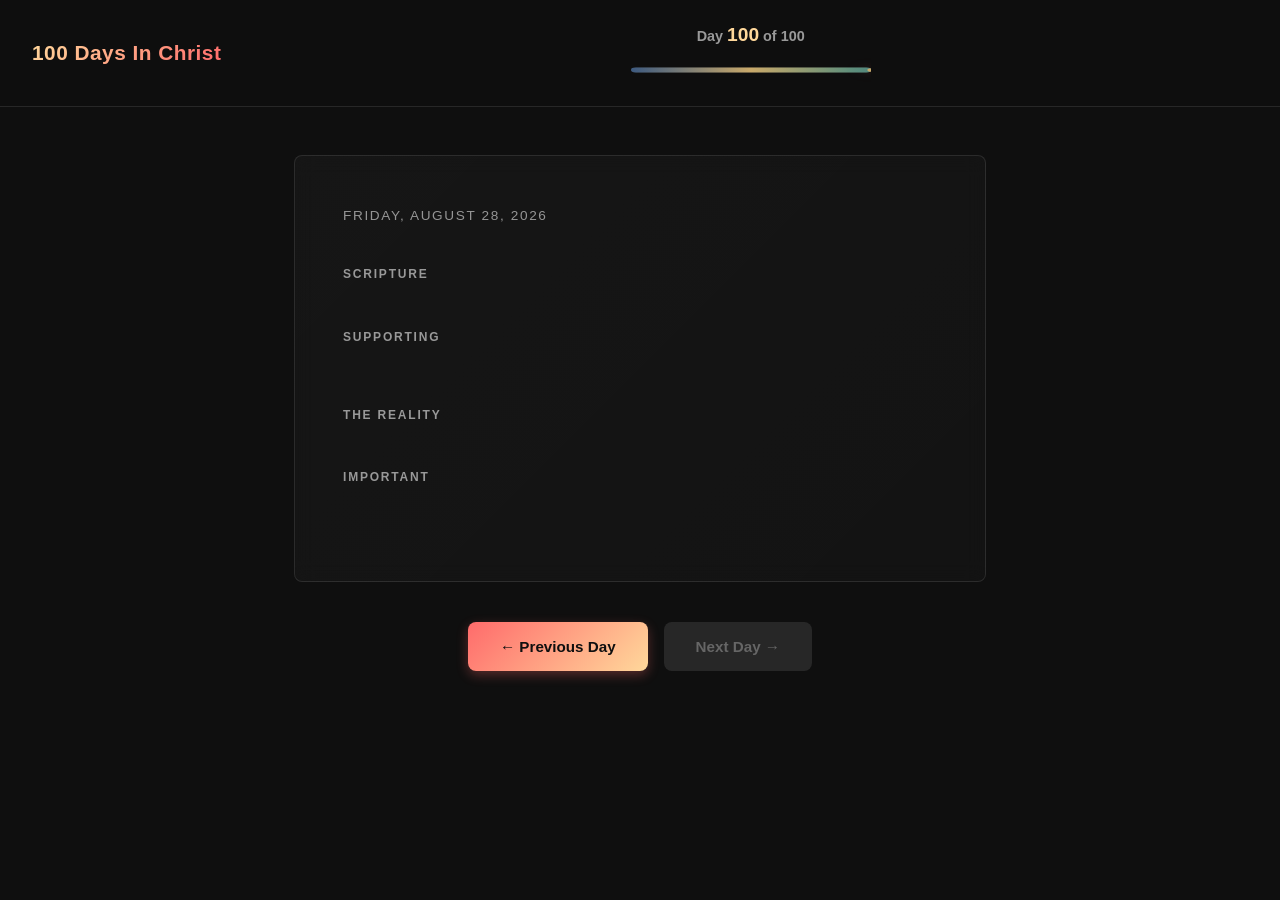
<file: index.html>
<!DOCTYPE html>
<html lang="en">
<head>
    <meta charset="UTF-8">
    <meta name="viewport" content="width=device-width, initial-scale=1.0">
    <title>100 In Christ - 2026</title>
    <link rel="stylesheet" href="styles.css">
</head>
<body>
    <header class="header">
        <div class="header-left">
            <h1 class="site-title">100 Days In Christ</h1>
        </div>
        <div class="header-center">
            <button class="timeline-button" id="timelineButton" aria-label="Jump to day">
                <span class="timeline-label">Day <span id="dayNumber">1</span> of 100</span>
                <svg class="timeline-arc" viewBox="0 0 100 20" preserveAspectRatio="none">
                    <defs>
                        <linearGradient id="arcGradient" x1="0%" y1="0%" x2="100%" y2="0%">
                            <stop offset="0%" style="stop-color:#3d5a80;stop-opacity:1" />
                            <stop offset="50%" style="stop-color:#c9a96a;stop-opacity:1" />
                            <stop offset="100%" style="stop-color:#4a8a7f;stop-opacity:1" />
                        </linearGradient>
                    </defs>
                    <rect class="arc-background" x="0" y="8" width="100" height="4" rx="2"/>
                    <rect class="arc-progress" x="0" y="8" width="1" height="4" rx="2" fill="url(#arcGradient)"/>
                    <circle class="arc-dot" cx="1" cy="10" r="1.5" fill="#c9a96a"/>
                </svg>
            </button>
        </div>
        <button class="menu-button" id="menuToggle" aria-label="Menu">☰</button>
    </header>

    <!-- Day Grid Modal -->
    <div id="dayGrid" class="day-grid-modal">
        <div class="day-grid-content">
            <button class="grid-close" id="gridClose">×</button>
            <div class="grid-sections" id="gridSections"></div>
        </div>
    </div>

    <div id="gridOverlay" class="grid-overlay"></div>

    <main class="content">
        <article class="day-article">
            <div id="dayDate" class="article-date"></div>
            <h2 id="dayTitle" class="article-title"></h2>

            <section class="article-section">
                <h3 class="section-label">Scripture</h3>
                <div id="mainScripture" class="scripture"></div>
            </section>

            <section class="article-section" id="supportingSection">
                <h3 class="section-label">Supporting</h3>
                <div id="supportingScriptures" class="scripture-list"></div>
            </section>

            <section class="article-section">
                <h3 class="section-label">The Reality</h3>
                <div id="reality" class="reality"></div>
            </section>

            <section class="article-section">
                <h3 class="section-label">Important</h3>
                <div id="important" class="important"></div>
            </section>

            <section class="article-section" id="recommendedSection">
                <h3 class="section-label">Recommended Reading</h3>
                <div id="recommended" class="recommended-reading"></div>
            </section>
        </article>

        <nav class="nav-controls">
            <button id="prevButton" class="nav-btn">← Previous Day</button>
            <button id="nextButton" class="nav-btn">Next Day →</button>
        </nav>
    </main>

    <aside id="menu" class="menu">
        <div class="menu-header">
            <h2>Menu</h2>
            <button id="closeMenu" class="close-btn">×</button>
        </div>
        <div class="menu-content">
            <div class="menu-section">
                <label for="dayInput">Jump to day:</label>
                <input type="number" id="dayInput" min="1" max="100" placeholder="1-100">
            </div>
            <button id="resetButton" class="reset-btn">Reset to Today</button>
        </div>
    </aside>

    <div id="overlay" class="overlay"></div>

    <script src="script.js"></script>
</body>
</html>
</file>
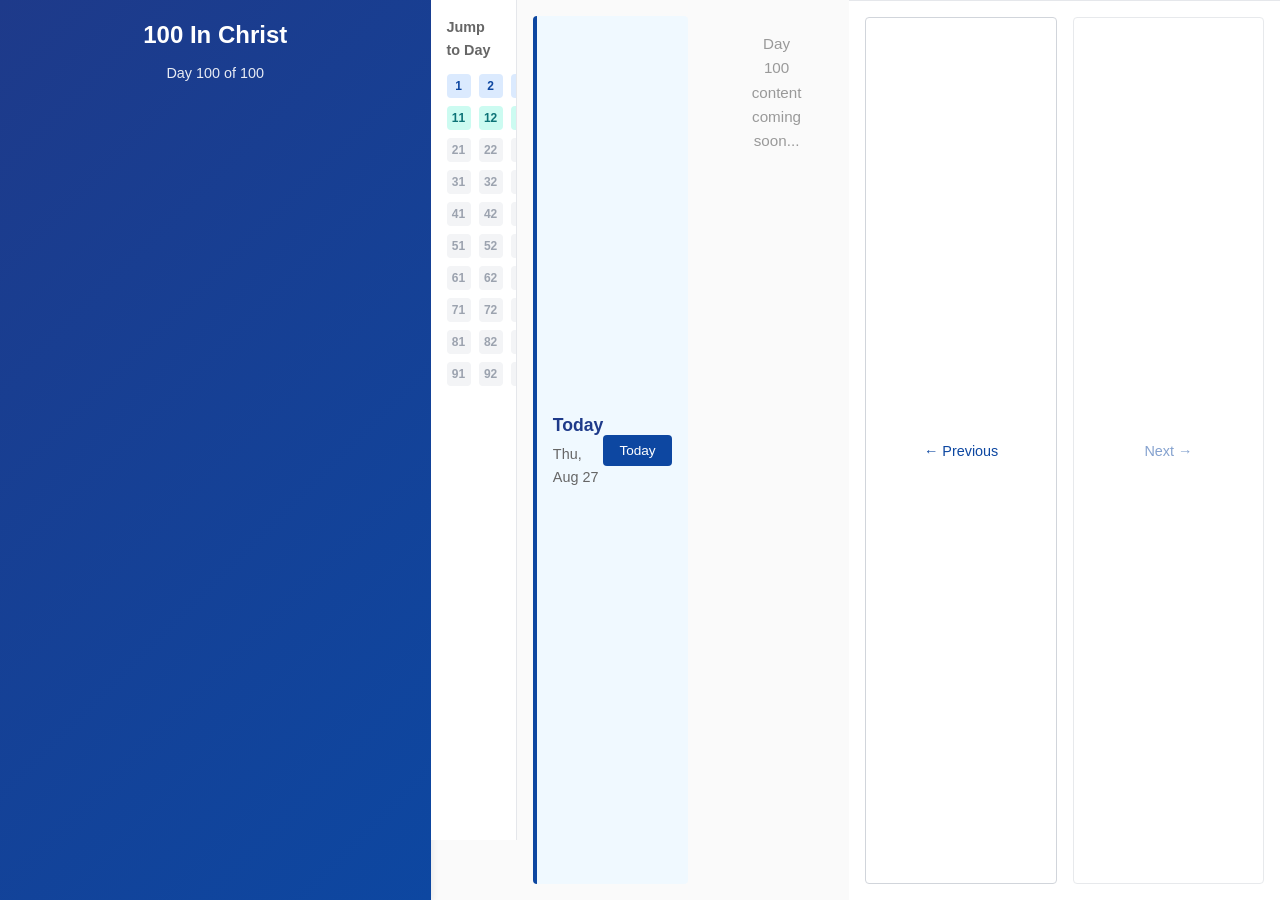
<file: 100-days-in-christ.html>
<!DOCTYPE html>
<html lang="en">
<head>
    <meta charset="UTF-8">
    <meta name="viewport" content="width=device-width, initial-scale=1.0">
    <title>100 In Christ</title>
    <style>
        * {
            margin: 0;
            padding: 0;
            box-sizing: border-box;
        }

        body {
            font-family: -apple-system, BlinkMacSystemFont, 'Segoe UI', Roboto, Oxygen, Ubuntu, Cantarell, sans-serif;
            background: #fafafa;
            color: #1a1a1a;
            line-height: 1.6;
        }

        .container {
            max-width: 100%;
            min-height: 100vh;
            display: flex;
            flex-direction: column;
        }

        /* Header */
        header {
            background: linear-gradient(135deg, #1e3a8a 0%, #0d47a1 100%);
            color: white;
            padding: 1rem;
            text-align: center;
            box-shadow: 0 2px 8px rgba(0,0,0,0.1);
        }

        header h1 {
            font-size: 1.5rem;
            margin-bottom: 0.5rem;
        }

        .progress {
            font-size: 0.9rem;
            opacity: 0.9;
        }

        /* Today's Day Button */
        .today-banner {
            background: #f0f9ff;
            border-left: 4px solid #0d47a1;
            padding: 1rem;
            margin: 1rem;
            border-radius: 4px;
            display: flex;
            justify-content: space-between;
            align-items: center;
        }

        .today-info h2 {
            color: #1e3a8a;
            font-size: 1.1rem;
            margin-bottom: 0.25rem;
        }

        .today-info p {
            font-size: 0.9rem;
            color: #666;
        }

        .today-btn {
            background: #0d47a1;
            color: white;
            border: none;
            padding: 0.5rem 1rem;
            border-radius: 4px;
            font-size: 0.85rem;
            cursor: pointer;
            font-weight: 500;
        }

        /* Main Content */
        .content-wrapper {
            flex: 1;
            padding: 0 1rem 1rem;
        }

        .section-label {
            color: #0d47a1;
            font-size: 0.85rem;
            font-weight: 600;
            text-transform: uppercase;
            letter-spacing: 0.5px;
            margin-bottom: 0.5rem;
        }

        .day-title {
            font-size: 1.5rem;
            color: #1a1a1a;
            margin-bottom: 1.5rem;
            font-weight: 700;
        }

        /* Recommended Reading */
        .recommended {
            background: #fff3cd;
            border-left: 4px solid #ffc107;
            padding: 1rem;
            margin-bottom: 1.5rem;
            border-radius: 4px;
        }

        .recommended-title {
            font-weight: 600;
            color: #856404;
            font-size: 0.9rem;
            margin-bottom: 0.5rem;
        }

        .recommended-text {
            color: #856404;
            font-size: 0.95rem;
        }

        /* Scripture Sections */
        .scripture-section {
            margin-bottom: 2rem;
        }

        .section-heading {
            font-weight: 700;
            color: #1e3a8a;
            font-size: 1.1rem;
            margin-bottom: 0.75rem;
            padding-bottom: 0.5rem;
            border-bottom: 2px solid #e0e7ff;
        }

        .scripture-text {
            background: #f8fafc;
            padding: 1rem;
            border-left: 3px solid #0d47a1;
            margin-bottom: 1rem;
            border-radius: 4px;
            font-size: 0.95rem;
            line-height: 1.7;
            font-style: italic;
            color: #333;
        }

        .scripture-reference {
            font-weight: 600;
            color: #0d47a1;
            font-size: 0.9rem;
            margin-bottom: 0.5rem;
            display: block;
        }

        .supporting-scriptures {
            display: flex;
            flex-direction: column;
            gap: 0.75rem;
        }

        .supporting-scripture {
            padding: 0.75rem;
            background: #f1f5f9;
            border-radius: 4px;
            font-size: 0.9rem;
        }

        .supporting-reference {
            font-weight: 600;
            color: #0d47a1;
            display: block;
            margin-bottom: 0.3rem;
        }

        .supporting-text {
            color: #475569;
            font-size: 0.85rem;
        }

        .reality, .important {
            background: #f0fdf4;
            padding: 1rem;
            border-left: 3px solid #16a34a;
            margin-bottom: 1rem;
            border-radius: 4px;
        }

        .reality-title, .important-title {
            font-weight: 700;
            color: #15803d;
            margin-bottom: 0.5rem;
            display: block;
        }

        .reality p, .important p {
            color: #166534;
            font-size: 0.95rem;
            margin-bottom: 0.5rem;
        }

        .reality p:last-child, .important p:last-child {
            margin-bottom: 0;
        }

        /* Navigation */
        .nav-footer {
            display: flex;
            gap: 1rem;
            padding: 1rem;
            background: white;
            border-top: 1px solid #e5e7eb;
            justify-content: space-between;
        }

        .nav-btn {
            flex: 1;
            padding: 0.75rem;
            border: 1px solid #d1d5db;
            background: white;
            border-radius: 4px;
            cursor: pointer;
            font-size: 0.9rem;
            font-weight: 500;
            color: #0d47a1;
            transition: all 0.3s;
        }

        .nav-btn:active {
            background: #e0e7ff;
        }

        .nav-btn:disabled {
            opacity: 0.5;
            cursor: not-allowed;
        }

        /* Day Selector */
        .day-selector {
            padding: 1rem;
            background: white;
            border-top: 1px solid #e5e7eb;
        }

        .selector-title {
            font-weight: 600;
            font-size: 0.9rem;
            margin-bottom: 0.75rem;
            color: #666;
        }

        .day-grid {
            display: grid;
            grid-template-columns: repeat(10, 1fr);
            gap: 0.5rem;
        }

        .day-box {
            aspect-ratio: 1;
            display: flex;
            align-items: center;
            justify-content: center;
            border-radius: 4px;
            cursor: pointer;
            font-size: 0.75rem;
            font-weight: 600;
            transition: all 0.2s;
            border: 2px solid transparent;
        }

        .day-box.today {
            background: #0d47a1;
            color: white;
            border-color: #1e3a8a;
            transform: scale(1.05);
        }

        .day-box.has-content {
            background: #dbeafe;
            color: #0d47a1;
        }

        .day-box.has-content.section-2 {
            background: #ccfbf1;
            color: #0d7377;
        }

        .day-box.no-content {
            background: #f3f4f6;
            color: #9ca3af;
            cursor: default;
        }

        .day-box:not(.no-content):active {
            transform: scale(0.95);
        }

        /* Empty State */
        .empty-state {
            text-align: center;
            padding: 2rem 1rem;
            color: #999;
        }

        .empty-state p {
            font-size: 0.95rem;
            line-height: 1.6;
        }

        /* Responsive adjustments */
        @media (min-width: 768px) {
            .container {
                flex-direction: row;
            }

            .day-selector {
                order: -1;
                width: 200px;
                border-right: 1px solid #e5e7eb;
                border-top: none;
                overflow-y: auto;
                max-height: calc(100vh - 60px);
            }

            .content-wrapper {
                flex: 1;
                max-width: 600px;
                padding: 0 2rem 2rem;
            }

            header {
                order: -2;
                flex-basis: 100%;
            }

            .nav-footer {
                order: 100;
                flex-basis: 100%;
            }
        }
    </style>
</head>
<body>
    <div class="container">
        <header>
            <h1>100 In Christ</h1>
            <div class="progress"><span id="dayCount">Day 1</span> of 100</div>
        </header>

        <div class="today-banner">
            <div class="today-info">
                <h2 id="todayLabel">Today</h2>
                <p id="todayDate"></p>
            </div>
            <button class="today-btn" onclick="goToToday()">Today</button>
        </div>

        <div class="content-wrapper" id="contentWrapper">
            <!-- Content loads here -->
        </div>

        <div class="day-selector">
            <div class="selector-title">Jump to Day</div>
            <div class="day-grid" id="dayGrid">
                <!-- Day boxes load here -->
            </div>
        </div>

        <div class="nav-footer">
            <button class="nav-btn" id="prevBtn" onclick="previousDay()">← Previous</button>
            <button class="nav-btn" id="nextBtn" onclick="nextDay()">Next →</button>
        </div>
    </div>

    <script>
        // Content data - Days 1-20
        const contentData = {
            1: {
                section: "Section 1: Sin Dealt With",
                title: "You are forgiven",
                recommended: "Romans",
                mainScripture: "Colossians 1:14 — 'In whom we have redemption through his blood, the forgiveness of sins…'",
                supportingScriptures: [
                    "1 John 2:12 — 'I write unto you, little children, because your sins are forgiven you for his name's sake.'",
                    "Colossians 2:13 — 'And you, being dead in your sins… hath he quickened together with him, having forgiven you all trespasses.'",
                    "Romans 8:1 — 'There is therefore now no condemnation to them which are in Christ Jesus.'",
                    "Hebrews 10:17 — 'Their sins and iniquities will I remember no more.'"
                ],
                reality: "Your sins are forgiven. Not some. Not if you're good enough. Not pending. All trespasses are forgiven. This is not a feeling—it's a fact that happened at the cross and remains your legal status before God forever.\n\nMore importantly: God's love toward you does not change based on your sin. He is not withholding forgiveness waiting for you to deserve it. He is not holding a record in secret. His stance toward you is settled. He is not angry at you. He does not move away from you based on what you've done.",
                important: "The hardest part of forgiveness is believing it's that complete and that God's heart toward you never changes. We're trained to believe consequences must be paid, records must be kept, people must remember, and love must be earned. But God says: deleted. Forgotten. No record. And His affection toward you is the same whether you sin or not.\n\nThis is the foundation for all that follows—if you cannot believe God's love is unchanging, you cannot walk in righteousness, access, or power. You'll be trying to earn something already freely given.\n\nYoung women often carry secret shame or think certain sins are 'too big' to be forgiven, or they believe God is secretly disappointed. This is a lie. The blood covers everything. God is not secretly mad at you."
            },
            2: {
                section: "Section 1: Sin Dealt With",
                title: "Grace for the weak",
                recommended: "Romans",
                mainScripture: "Romans 5:20 — 'Moreover the law entered that the offence might abound. But where sin abounded, grace did much more abound.'",
                supportingScriptures: [
                    "2 Corinthians 12:9 — 'My grace is sufficient for thee: for my strength is made perfect in weakness.'",
                    "Romans 5:8 — 'But God commendeth his love toward us, in that, while we were yet sinners, Christ died for us.'",
                    "Hebrews 4:15–16 — 'For we have not an high priest which cannot be touched with the feeling of our infirmities… Let us therefore come boldly unto the throne of grace.'",
                    "Romans 8:26 — 'Likewise the Spirit also helpeth our infirmities…'"
                ],
                reality: "The pattern of grace is not 'get strong, then God will accept you.' The pattern is 'come weak, and receive transforming grace.' You don't have to pretend to be fine. You don't have to fix yourself first.\n\nGrace is not thin or measured. Where you are most broken, grace abounds more. The greater your need, the greater His sufficiency. And this grace comes with no shift in God's affection toward you—He is not disgusted by your weakness. He is not disappointed you're not stronger. His love for you in weakness is exactly the same as His love for you when you're strong.",
                important: "This matters enormously for young women who've been taught (formally or by culture) that God helps those who help themselves, or that you need to 'get it together' before you can be spiritual. That's a lie rooted in works, not grace. The moment you're aware you can't, you're in the exact position for grace to work.\n\nGod doesn't turn away from weakness. He leans toward it. He meets you there. His stance toward you doesn't change based on how strong or broken you are."
            },
            3: {
                section: "Section 1: Sin Dealt With",
                title: "You have no record of sins",
                recommended: "Romans",
                mainScripture: "Hebrews 10:17 — 'Their sins and iniquities will I remember no more.'",
                supportingScriptures: [
                    "Isaiah 43:25 — 'I, even I, am he that blotteth out thy transgressions for mine own sake… and will not remember thy sins.'",
                    "Psalm 103:3 — 'Who forgiveth all thine iniquities… [and] heals all thy diseases.'",
                    "Micah 7:19 — 'Thou wilt cast all their sins into the depths of the sea.'",
                    "Isaiah 38:17 — 'Thou hast cast all my sins behind thy back.'"
                ],
                reality: "Your sin record is blank before God. Not 'in progress.' Not 'pending review.' Not 'you're on probation.' Blank. This is your standing eternally.\n\nThis doesn't mean consequences disappear (natural law still operates). It means God is not against you. He is not holding anything over your head. He has not filed you away under 'sinner who needs to prove herself.' He chooses to remember your sin no more. His relationship with you is not based on a record He's keeping. You do not appear to heaven with a stain on you, and He does not see you that way either.",
                important: "Satan's primary tool is accusation: 'God will never forgive that,' 'You're disqualified,' 'He's holding this against you,' 'He's secretly keeping score.' But the scripture is clear: God chooses to remember your sin no more. His stance toward you is not conditional on your behavior. When accusation comes, the answer isn't self-defense or self-improvement—it's the blood. The record is gone. God is not holding it. He has not moved away."
            },
            4: {
                section: "Section 1: Sin Dealt With",
                title: "The divine exchange",
                recommended: "Romans",
                mainScripture: "2 Corinthians 5:21 — 'For he hath made him to be sin for us, who knew no sin; that we might be made the righteousness of God in him.'",
                supportingScriptures: [
                    "Isaiah 53:6 — 'All we like sheep have gone astray; we have turned every one to his own way; and the Lord hath laid on him the iniquity of us all.'",
                    "1 Peter 2:24 — 'Who his own self bare our sins in his own body on the tree, that we, being dead to sins, should live unto righteousness.'",
                    "Galatians 3:13 — 'Christ hath redeemed us from the curse of the law, being made a curse for us.'",
                    "Romans 4:25 — 'Who was delivered for our offences, and was raised again for our justification.'"
                ],
                reality: "You did not keep your sin. Jesus took it. You did not keep your shame. Jesus took it. You did not keep the curse. Jesus took it.\n\nIn exchange, you received what Jesus has: righteousness, acceptance, blessing, redemption. This is not a loan. It's a permanent exchange. God does not take it back. Even if you sin, your righteousness in Christ is not revoked. It's not conditional. It's not fragile.\n\nYour job is not to become righteous. Your job is to believe you are righteous and live accordingly. Your standing with God is not dependent on your next choice. It is established in Christ.",
                important: "Many believers think: 'I sin, God forgives, I'm back to zero.' But that's not the exchange. The exchange is: 'I sin, Jesus took it, I receive His righteousness.' You don't go back to zero; you go to positive—you're credited with Christ's standing, not just cleared of debt. Your righteousness isn't revoked when you stumble.\n\nThis is what makes boldness possible. You're not approaching God as a former sinner trying to be good. You're approaching Him as someone wearing Jesus' righteousness—and that doesn't come off."
            },
            5: {
                section: "Section 1: Sin Dealt With",
                title: "You are justified",
                recommended: "Romans",
                mainScripture: "Romans 5:18–19 — 'Therefore as by the offence of one judgment came upon all men to condemnation; even so by the righteousness of one the free gift came upon all men unto justification of life...'",
                supportingScriptures: [
                    "Romans 3:28 — 'Therefore we conclude that a man is justified by faith without the deeds of the law.'",
                    "Romans 4:25 — 'Who was delivered for our offences, and was raised again for our justification.'",
                    "Galatians 2:16 — 'Knowing that a man is not justified by the works of the law, but by the faith of Jesus Christ...'",
                    "1 Corinthians 1:30 — 'But of him are ye in Christ Jesus, who of God is made unto us wisdom, and righteousness, and sanctification, and redemption.'"
                ],
                reality: "To be justified means to be declared righteous. Not made righteous through effort. Declared. Acquitted. Accepted. This happened at the cross and stands forever. The verdict cannot be overturned.\n\nYou are not in a perpetual courtroom trying to defend yourself or re-argue your case. The verdict is in. You are justified. God looks at you and sees not a sinner, but someone who has Christ's righteousness credited to her account. That ruling doesn't change based on your next decision.",
                important: "Justification is not about feeling righteous. It's about being declared righteous by God. A young woman may feel shame, insecurity, or unworthiness—and that's normal human emotion. But her standing before God is not based on her feelings. It's based on the verdict: justified. And verdicts, once rendered, do not get reversed.\n\nEven if you stumble, your justification doesn't get un-declared. God is not reopening the case."
            },
            6: {
                section: "Section 1: Sin Dealt With",
                title: "You are righteous",
                recommended: "Romans",
                mainScripture: "2 Corinthians 5:21 — 'For he hath made him to be sin for us, who knew no sin; that we might be made the righteousness of God in him.'",
                supportingScriptures: [
                    "Romans 5:17 — 'For if by one man's offence death reigned by one; much more they which receive abundance of grace and of the gift of righteousness shall reign in life by one, Jesus Christ.'",
                    "Romans 5:19 — 'For as by one man's disobedience many were made sinners, so by the obedience of one shall many be made righteous.'",
                    "1 Corinthians 1:30 — 'But of him are ye in Christ Jesus, who of God is made unto us wisdom, and righteousness, and sanctification, and redemption.'",
                    "Philippians 3:9 — 'And be found in him, not having mine own righteousness, which is of the law, but that which is through the faith of Christ...'"
                ],
                reality: "Righteousness means being in right standing with God. Not perfect behavior. Not sinless performance. Right standing. You have it. God accepts you. Not because you're good enough, but because Christ's righteousness is yours. This acceptance is not conditional on your next choice.\n\nGod doesn't look at you and see your failures, your past, your shame. He looks at you and sees the righteousness of Christ. That is what He accepts. He accepts you based on what Christ did, not on what you do.",
                important: "This is where boldness is born. A young woman who truly believes she's righteous—not someday, but now—will not approach God or people from shame. She'll approach from rest. She won't be striving to prove herself or trying to stay on God's good side. She'll be confident in who she already is.\n\nThe enemy works hard to make you doubt this. He'll whisper: 'You're not righteous—look at what you did,' or 'You were righteous but you blew it.' But righteousness is not a grade you earn or lose. It's a gift you've been given, based on Christ, and Christ doesn't change."
            },
            7: {
                section: "Section 1: Sin Dealt With",
                title: "You can say no to sin",
                recommended: "Romans",
                mainScripture: "Romans 6:6–7 — 'Knowing this, that our old man is crucified with him, that the body of sin might be destroyed, that henceforth we should not serve sin. For he that is dead is freed from sin.'",
                supportingScriptures: [
                    "Romans 6:11 — 'Likewise reckon ye also yourselves to be dead indeed unto sin, but alive unto God through Jesus Christ our Lord.'",
                    "Galatians 2:20 — 'I am crucified with Christ: nevertheless I live; yet not I, but Christ liveth in me.'",
                    "Colossians 2:14–15 — 'Blotting out the handwriting of ordinances that was against us... And having spoiled principalities and powers, he made a shew of them openly, triumphing over them in it.'",
                    "James 1:14–15 — 'But every man is tempted, when he is drawn away of his own lust, and enticed. Then when lust hath conceived, it bringeth forth sin...'"
                ],
                reality: "Sin is a power, not just an action. It will attempt to exert dominion over you. But it has no rightful power over you anymore. You were freed.\n\nYou don't have to obey. You can say no. You won't die—urges come and fade; you'll survive. But the consequences of what you do with the urge outlive the urge itself. So the real question isn't 'Can I?' It's 'What happens next?'\n\nHere's what's crucial: When you sin, God doesn't withdraw His love or change His stance toward you. But you separate yourself from His presence through darkness (unforgiveness, hardness, refusing to come into the light). God stands ready to restore that connection the moment you're willing to confess and come back to the light.",
                important: "Young women often think: 'I'll always struggle with this sin. It's just who I am.' But you were someone else. That person was crucified. You're new. The old patterns may knock on the door (conditioned responses, habit pathways), but they don't have legal claim on you.\n\nThis doesn't mean sin becomes easy to resist. It means sin doesn't have authority over you. There's a difference. Authority comes from a lie you believe. Once you know the truth, authority breaks.\n\nSatan told you: 'You're enslaved to this.' Christ showed you: 'You're freed.' And here's the other part: when you do sin, Satan tells you, 'God is disappointed; you're disqualified now.' That's also a lie. God's door is open. He's not the one who left. You were."
            },
            8: {
                section: "Section 1: Sin Dealt With",
                title: "You are dead to sin",
                recommended: "Romans",
                mainScripture: "Romans 6:9–11 — 'Knowing that Christ being raised from the dead dieth no more; death hath no more dominion over him. For in that he died, he died unto sin once: but in that he liveth, he liveth unto God. Likewise reckon ye also yourselves to be dead indeed unto sin, but alive unto God through Jesus Christ our Lord.'",
                supportingScriptures: [
                    "Colossians 3:3 — 'For ye are dead, and your life is hid with Christ in God.'",
                    "Romans 6:2 — 'God forbid. How shall we, that are dead to sin, live any longer therein?'",
                    "Galatians 6:14 — 'But God forbid that I should glory, save in the cross of our Lord Jesus Christ, by whom the world is crucified unto me, and I unto the world.'",
                    "2 Timothy 2:11 — 'It is a faithful saying: For if we be dead with him, we shall also live with him.'"
                ],
                reality: "You are dead to sin's lifestyle. Not because you're strong. Because you're dead. Dead things don't rise up to serve masters. They rest. And you rest from the effort of trying to be good—Christ is your goodness.\n\nThis is not morbid. This is freedom. A dead thing has no obligations, no performances, no need to prove itself. Neither do you. When temptation comes offering you slavery, you know that's a lie—you're already free from that dominion.\n\nWhen sin calls ('Remember how good that felt?'), the answer is: 'That person is dead. I don't live there anymore. That power doesn't claim me.'",
                important: "This is where the theology becomes personal. It's not 'I'm working on being dead to sin.' You are dead to it. The co-crucifixion happened. Your job is to believe it and live accordingly—to 'reckon' it as true.\n\nMany believers are trying to kill something that's already dead. That's exhausting. Recognize the death. Rest in it. Strength comes from knowing you've already been freed, not from trying harder to be free.\n\nAnd here's the freedom in this: because you're dead to sin, when you mess up and sin, that sin doesn't prove you're enslaved. It's just a stumble from someone who's been freed. The solution isn't to become free (you already are). It's to come back to the light."
            },
            9: {
                section: "Section 1: Sin Dealt With",
                title: "You are a new creation—new identity, new person",
                recommended: "Romans",
                mainScripture: "2 Corinthians 5:17 — 'Therefore if any man be in Christ, he is a new creature: old things are passed away; behold, all things are become new.'",
                supportingScriptures: [
                    "Ephesians 4:22–24 — 'That ye put off concerning the former conversation the old man, which is corrupt according to the deceitful lusts; And be renewed in the spirit of your mind; And that ye put on the new man, which after God is created in righteousness and true holiness.'",
                    "Colossians 3:9–10 — 'Lie not one to another, seeing that ye have put off the old man with his deeds; And have put on the new man, which is renewed in knowledge after the image of him that created him.'",
                    "John 1:12–13 — 'But as many as received him, to them gave he power to become the sons of God, even to them that believe on his name: Which were born, not of blood, nor of the will of the flesh, nor of the will of man, but of God.'",
                    "1 Peter 1:23 — 'Being born again, not of corruptible seed, but of incorruptible, by the word of God, which liveth and abideth for ever.'"
                ],
                reality: "Your old identity is finished. The person who was bound by shame, driven by sin, ruled by fear—that person does not exist anymore. She died and rose new.\n\nThis doesn't mean your memories disappear or your history rewrites. It means your identity changes. You are no longer 'that girl who did those things.' You are a daughter of God, born of His nature, bearing His image. This identity is not shaken or changed by your sins. When you sin, you haven't reverted to who you were. You are still new; you're just walking in darkness instead of light.\n\nWhen the enemy whispers your old story ('Remember what you were? You're still that.'), the answer is: 'That was her. I'm new. And even when I stumble, I'm still new—I just need to come back to the light.'",
                important: "This is the hardest thing to believe for women with heavy pasts. The mind says, 'But I remember what I did. I can't just be new.' But being new doesn't erase memory—it reframes identity. You can remember something and not be it anymore. An old building can remember being a warehouse and be a beautiful home now. It's not lying about its history. It's living in its new purpose.\n\nYoung women often carry the weight of 'once a sinner, always a sinner.' That's not biblical. You were a sinner. Now you're a saint. Literally. See yourself as God sees you: holy, blameless, His beloved—even when you stumble. Stumbling doesn't change your nature. It just means you need to confess and come back into the light with your Father."
            },
            10: {
                section: "Section 1: Sin Dealt With",
                title: "You are holy—set apart for God",
                recommended: "Romans",
                mainScripture: "1 Peter 1:15–16 — 'But as he which hath called you is holy, even so be ye holy in all manner of conversation; Because it is written, Be ye holy; for I am holy.'",
                supportingScriptures: [
                    "Hebrews 10:10 — 'By the which will we are sanctified through the offering of the body of Jesus Christ once for all.'",
                    "1 Corinthians 6:19–20 — 'What? know ye not that your body is the temple of the Holy Ghost which is in you, which ye have of God, and ye are not your own? For ye are bought with a price: therefore glorify God in your body.'",
                    "Ephesians 1:3–4 — 'Blessed be the God and Father of our Lord Jesus Christ... According as he hath chosen us in him before the foundation of the world, that we should be holy and without blame before him in love.'",
                    "Titus 2:14 — 'Who gave himself for us, that he might redeem us from all iniquity, and purify unto himself a peculiar people, zealous of good works.'"
                ],
                reality: "Holiness doesn't mean perfection. It means set apart. You are reserved for God. Your sexuality, your time, your energy, your loyalty—these are not neutral. They belong to the holy. You belong to the holy.\n\nThis is your identity, not your aspiration. You don't have to earn holiness. You have it. What you do is live from it. Make choices that honor the fact that you're set apart for God. Everything you do with your body, your time, your relationships either honors or dishonors the holiness you already are.\n\nAnd here's the key: when you step away from holiness into darkness and sin, you separate yourself from God's presence—not because He abandoned you, but because you stepped out of the light. Like moving out of the sun into shadow. God didn't move. You did. And you can turn around and walk back into the light anytime.",
                important: "This is where Section 1 lands: You understand what Christ finished (Days 1–3). You understand the great exchange (Day 4). You understand your legal standing (Days 5–6). You understand your authority over sin (Day 7). You understand you're dead to your old way (Day 8). You understand you're someone new (Day 9). And now you understand: you belong to God. You are His. Holy.\n\nThis is not shame-based motivation ('I have to be good because God's watching'). This is identity-based freedom ('I am good because I belong to Good').\n\nThe consciousness builds: From forgiven → graced → clean → exchanged → justified → righteous → liberated → reborn → holy. Not works. Not striving. Just the settling in of who she actually is. And the understanding that when you stumble, God doesn't move. You can come back."
            },
            11: {
                section: "Section 2: Peace & Reconciliation with God",
                title: "Peace is not a feeling; it is the absence of hostility",
                recommended: "Brennan Manning - The Ragamuffin Gospel",
                mainScripture: "Romans 5:1 — 'Therefore being justified by faith, we have peace with God through our Lord Jesus Christ.'",
                supportingScriptures: [
                    "Luke 2:14 — 'Glory to God in the highest, and on earth peace, good will toward men.'",
                    "Isaiah 53:5 — 'The chastisement for our peace was upon him.'",
                    "Ephesians 2:14–16 — 'He himself is our peace... having abolished in his flesh the enmity.'",
                    "Colossians 1:20 — 'And, having made peace through the blood of his cross... to reconcile all things unto himself.'"
                ],
                reality: "Peace is not a feeling. It is not the absence of conflict around you. It is the absence of hostility between you and God. You are no longer at odds with Him. The enmity is gone. This is not something you earn or maintain through good behavior. This is your position in Christ.\n\nGod is not your enemy. God is not secretly mad at you. God is not hostile toward you. That ended at the cross.",
                important: "The world thinks peace is calm circumstances, no conflict, everything going smoothly. That's not what Scripture means by peace. Scripture means: you and God are no longer enemies. The relationship is restored. He is for you, not against you.\n\nMany young women live as though they're in a cold war with God—trying to be good enough to win His favor, waiting for Him to finally be pleased with them. But peace says: The war is over. You won. Not because you were strong, but because Christ won. You have peace. Present tense. Right now."
            },
            12: {
                section: "Section 2: Peace & Reconciliation with God",
                title: "You are adopted—chosen, beloved, Father",
                recommended: "Brennan Manning - The Ragamuffin Gospel",
                mainScripture: "Ephesians 1:4–5 — 'According as he hath chosen us in him before the foundation of the world, that we should be holy and without blame before him in love: Having predestinated us unto the adoption of children by Jesus Christ to himself, according to the good pleasure of his will.'",
                supportingScriptures: [
                    "Romans 8:15 — 'For ye have not received the spirit of bondage again to fear; but ye have received the Spirit of adoption, whereby we cry, Abba, Father.'",
                    "1 John 3:1 — 'Behold, what manner of love the Father hath bestowed upon us, that we should be called the sons of God.'",
                    "Galatians 4:6–7 — 'And because ye are sons, God hath sent forth the Spirit of his Son into your hearts, crying, Abba, Father. Wherefore thou art no more a servant, but a son; and if a son, then an heir of God through Christ.'",
                    "Jeremiah 31:3 — 'The Lord hath appeared of old unto me, saying, Yea, I have loved thee with an everlasting love: therefore with lovingkindness have I drawn thee.'"
                ],
                reality: "You are not God's reluctant servant. You are not trying to please a distant, disapproving judge. You are His child. He chose you. He actually likes you. This is not metaphorical. This is your actual relationship.\n\nGod is your Father in the truest sense of the word. The best father you can imagine—patient, protective, generous, proud of you, wanting the best for you—that is a shadow of who He is. He is even better. He didn't adopt you because you deserved it or earned it. He adopted you because He wanted you. You were wanted before the world began.",
                important: "Many young women have broken relationships with their earthly fathers. Absent fathers, cold fathers, critical fathers, abusive fathers. The gospel invites you into a different story: You have a Father who is present, warm, generous, and proud of you. He is not waiting for you to be perfect. He is not secretly ashamed of you. He chose you.\n\nThis changes everything about how you approach God. You are not trying to earn love. You are living from love. You are not a servant working for approval. You are a daughter secure in your Father's affection."
            },
            13: {
                section: "Section 2: Peace & Reconciliation with God",
                title: "You have direct access to God",
                recommended: "Brennan Manning - The Ragamuffin Gospel",
                mainScripture: "Ephesians 2:18 — 'For through him we both have access by one Spirit unto the Father.'",
                supportingScriptures: [
                    "Hebrews 4:16 — 'Let us therefore come boldly unto the throne of grace, that we may obtain mercy, and find grace to help in time of need.'",
                    "Hebrews 10:19–22 — 'Having therefore, brethren, boldness to enter into the holiest by the blood of Jesus... Let us draw near with a true heart.'",
                    "Romans 5:2 — 'By whom also we have access by faith into this grace wherein we stand.'",
                    "1 Peter 3:18 — 'For Christ also hath once suffered for sins, the just for the unjust, that he might bring us to God.'"
                ],
                reality: "You do not need a priest. You do not need a pastor to access God. You do not need to be 'spiritual enough' or 'good enough' or 'have your act together enough.' You have direct access. Right now. To the Father. To the throne. To grace.\n\nThis access is not blocked by your sin (Days 1-10 established that). It's not blocked by your weakness. It's not blocked by your past. You can come directly. Boldly.",
                important: "In many African churches and faith traditions, access to God is mediated—you need a pastor to pray for you, a prophet to hear from God, an elder to intercede. That's not biblical. That's control. You are a royal priesthood (1 Peter 2:9). You have direct access.\n\nThis is empowering: You don't have to wait for someone to be 'available.' You don't have to hope someone important will pray for you. You can go directly to the throne. Right now. And God will hear you."
            },
            14: {
                section: "Section 2: Peace & Reconciliation with God",
                title: "Your prayers are not low-grade; you have first-class treatment",
                recommended: "Brennan Manning - The Ragamuffin Gospel",
                mainScripture: "Philippians 4:6–7 — 'Be careful for nothing; but in every thing by prayer and supplication with thanksgiving let your requests be made known unto God. And the peace of God, which passeth all understanding, shall keep your hearts and your minds through Christ Jesus.'",
                supportingScriptures: [
                    "1 John 5:14–15 — 'And this is the confidence that we have in him, that, if we ask any thing according to his will, he heareth us: And if we know that he hear us, whatsoever we ask, we know that we have the petitions that we desired of him.'",
                    "Matthew 7:7–8 — 'Ask, and it shall be given you; seek, and ye shall find; knock, and it shall be opened unto you: For every one that asketh receiveth.'",
                    "James 4:2–3 — 'Ye have not, because ye ask not... Ye ask, and receive not, because ye ask amiss.'",
                    "Proverbs 15:8 — 'The sacrifice of the wicked is an abomination to the Lord: but the prayer of the upright is his delight.'"
                ],
                reality: "Your prayers are not low-grade. You are not a second-class citizen in God's kingdom. You do not have to hope some 'super Christian' prays for you to get God's attention. When you pray, God listens. Your requests matter. You have first-class treatment.\n\nYou are not waiting in line behind pastors, prophets, or 'more spiritual' people. You have direct access. Your prayers go straight to the throne. And God delights in them.",
                important: "Many young women were taught: 'Pray, but the pastor's prayers are stronger,' or 'You have to be more mature in faith for God to listen,' or 'Only prophets really hear from God.' These are lies designed to keep you small.\n\nYour prayers matter. God hears you. When you ask, according to His will, you receive. Not 'maybe.' Not 'if you're worthy.' You ask, you receive. This is your birthright as God's child."
            },
            15: {
                section: "Section 2: Peace & Reconciliation with God",
                title: "You are an insider; God does His work through you",
                recommended: "Brennan Manning - The Ragamuffin Gospel",
                mainScripture: "2 Corinthians 5:20 — 'Now then we are ambassadors for Christ, as though God did beseech you by us: we pray you in Christ's stead, be ye reconciled to God.'",
                supportingScriptures: [
                    "1 Corinthians 12:12–13 — 'For as the body is one, and hath many members... so also is Christ... For by one Spirit are we all baptized into one body.'",
                    "Ephesians 4:11–12 — 'And he gave some, apostles; and some, prophets; and some, evangelists; and some, pastors and teachers... for the edifying of the body of Christ.'",
                    "John 14:12 — 'Verily, verily, I say unto you, He that believeth on me, the works that I do shall he do also; and greater works than these shall he do.'",
                    "2 Corinthians 6:1 — 'We then, as workers together with him, beseech you also that ye receive not the grace of God in vain.'"
                ],
                reality: "You are not a spectator in God's kingdom. You are not waiting for 'real' Christians or leaders to do the work. God does His healing through you. His deliverance through you. His mercy through you. His answers to other people's prayers—through you.\n\nYou are a trusted insider in heaven. God trusts you with His work. He sends you as His ambassador. When people meet you and experience love, mercy, healing, deliverance—they're meeting God.",
                important: "Many young women think: 'I'm just a young woman. The real work is done by pastors and prophets.' But Scripture says the work is done through the body—through all believers. You are not marginal. You are central.\n\nGod doesn't need permission to use you. He doesn't need you to be 'spiritual enough.' He uses you as you are. Your compassion, your words, your presence—these are tools God uses to touch people.\n\nThis is humbling and empowering: God chooses to work through you. Not because you're special in yourself, but because you're His, and He delights to do His work through His people."
            },
            16: {
                section: "Section 2: Peace & Reconciliation with God",
                title: "He sees you as up there with Him, not as weak",
                recommended: "Brennan Manning - The Ragamuffin Gospel",
                mainScripture: "Psalm 8:5 — 'For thou hast made him a little lower than the angels, and hast crowned him with glory and honour.'",
                supportingScriptures: [
                    "Ephesians 2:6 — 'And hath raised us up together, and made us sit together in heavenly places in Christ Jesus.'",
                    "1 John 4:17 — 'As he is, so are we in this world.'",
                    "Romans 8:37 — 'Nay, in all these things we are more than conquerors through him that loved us.'",
                    "1 Peter 2:9 — 'But ye are a chosen generation, a royal priesthood, an holy nation, a peculiar people.'"
                ],
                reality: "God does not see you as weak, incompetent, or unworthy. He sees you as crowned with glory and honor. He sees you as seated in heavenly places. He sees you as royal.\n\nThe proof? Look at the people He sent to do His work: Moses (stammered), Gideon (hiding in fear), Peter (just abandoned Jesus), Paul (persecuted Christians). He didn't say, 'Wait until they're perfect.' He said, 'Go.' Because He sees something in you that you haven't seen in yourself yet.",
                important: "When you hear God's voice calling you to do something—speak, lead, serve, step out—your first response is usually, 'But I'm not [strong enough / smart enough / experienced enough / spiritual enough].' But that's insecurity, not humility. God sees you differently than you see yourself. He sees you as capable. As ready. As up there with Him."
            },
            17: {
                section: "Section 2: Peace & Reconciliation with God",
                title: "You have boldness—to speak and act for Him, and to speak to Him",
                recommended: "Brennan Manning - The Ragamuffin Gospel",
                mainScripture: "Ephesians 3:12 — 'In whom we have boldness and access with confidence by the faith of him.'",
                supportingScriptures: [
                    "1 John 4:17 — 'Herein is our love made perfect, that we may have boldness in the day of judgment: because as he is, so are we in this world.'",
                    "Acts 4:29–31 — 'And now, Lord, behold their threatenings: and grant unto thy servants, that with all boldness they may speak thy word...'",
                    "2 Timothy 1:7 — 'For God hath not given us the spirit of fear; but of power, and of love, and of a sound mind.'",
                    "Proverbs 28:1 — 'The wicked flee when no one pursueth them: but the righteous are bold as a lion.'"
                ],
                reality: "You have boldness. Not arrogance. Not recklessness. Boldness—the confident assurance that you belong to God and He is with you.\n\nThis boldness means: To speak for Him—you can speak truth, share your faith, speak it boldly. To act for Him—you can step out in faith, believing God is with you. To speak to Him—you can pray boldly, asking for what you need without fear.",
                important: "Many young women were taught to be quiet, compliant, small. 'Know your place,' they were told. But your place is with God. Seated with Christ in heavenly places. And from that place, you speak boldly.\n\nThis boldness is not about being loud or aggressive. It's about being unafraid. Unashamed. Secure in whose you are."
            },
            18: {
                section: "Section 2: Peace & Reconciliation with God",
                title: "Reconciliation: He calls you back; confession removes your barrier",
                recommended: "Brennan Manning - The Ragamuffin Gospel",
                mainScripture: "1 John 1:7–9 — 'But if we walk in the light, as he is in the light, we have fellowship one with another, and the blood of Jesus Christ his Son cleanseth us from all sin... If we confess our sins, he is faithful and just to forgive us our sins, and to cleanse us from all unrighteousness.'",
                supportingScriptures: [
                    "Isaiah 59:1–2 — 'Behold, the Lord's hand is not shortened, that it cannot save; neither his ear heavy, that it cannot hear: But your iniquities have separated between you and your God...'",
                    "Hosea 6:1 — 'Come, and let us return unto the Lord: for he hath torn, and he will heal us; he hath smitten, and he will bind us up.'",
                    "Luke 15:20–21 — 'And he arose, and came to his father. But when he was yet a great way off, his father saw him, and had compassion, and ran, and fell on his neck, and kissed him.'",
                    "Jeremiah 3:12 — 'Go and proclaim these words toward the north, and say, Return, thou backsliding Israel... and I will not cause mine anger to fall upon you.'"
                ],
                reality: "When you sin and separate yourself through darkness (unforgiveness, hardness, hiding), God doesn't go anywhere. He calls you to come back. Like the father in Luke 15, He's watching for your return.\n\nThe moment you confess—the moment you tell the truth about what you did—the barrier you created is removed. Completely. Immediately. Restoration is not 'eventually.' It's now. God is not punishing you or making you grovel. He's welcoming you home.",
                important: "Many young women carry deep shame about sin and think: 'I've gone too far. God won't take me back. I have to punish myself or prove I'm sorry.' But that's not how reconciliation works with God.\n\nHe says: 'Come. Tell me the truth. Let the light in. And I will cleanse you.' Restoration is immediate. No waiting period. No probation. You confess, you're clean. This is the opposite of how the world works. The world says, 'You messed up. Now you have to earn your way back.' God says, 'You messed up. Come home. Now.'"
            },
            19: {
                section: "Section 2: Peace & Reconciliation with God",
                title: "God's punishment fell on Christ; consequences are real but not punitive",
                recommended: "Brennan Manning - The Ragamuffin Gospel",
                mainScripture: "Isaiah 53:5 — 'But he was wounded for our transgressions, he was bruised for our iniquities: the chastisement of our peace was upon him; and with his stripes we are healed.'",
                supportingScriptures: [
                    "Romans 8:1 — 'There is therefore now no condemnation to them which are in Christ Jesus.'",
                    "2 Corinthians 5:21 — 'For he hath made him to be sin for us, who knew no sin; that we might be made the righteousness of God in him.'",
                    "Hebrews 9:27–28 — 'And as it is appointed unto men once to die, but after this the judgment: So Christ was once offered to bear the sins of many.'",
                    "Galatians 3:13 — 'Christ hath redeemed us from the curse of the law, being made a curse for us.'"
                ],
                reality: "This is crucial: God's punishment did not come to you. It came to Christ. You will never experience God's wrath, His judgment, His punitive action. That's not your lot.\n\nBut natural consequences are real and important. When you commit fornication → a child may be born. When you steal → you may be arrested. When you abuse substances → your health deteriorates. When you gossip → relationships break. These consequences flow naturally from choices. They are not God ambushing you. They're how the world works. And wisdom means: understand that your choices matter and shape your reality.",
                important: "This distinction matters enormously in African contexts where Christians often think, 'If bad things happen, God is punishing me for sin.' But God's punishment fell on Christ. What you experience are natural consequences + God's grace helping you through.\n\nDon't be confused: understanding that consequences are real doesn't mean you're being punished. It means your choices have weight. That's empowering. That's wisdom. It means your life is in your hands (with God's help), not at the whim of a punishing God. The goal is not to avoid consequences (some are unavoidable). The goal is to make wise choices so you don't create unnecessary suffering for yourself."
            },
            20: {
                section: "Section 2: Peace & Reconciliation with God",
                title: "Grace super abounds; God turns your mistakes into wins",
                recommended: "Brennan Manning - The Ragamuffin Gospel",
                mainScripture: "Romans 5:20 — 'Moreover the law entered, that the offence might abound. But where sin abounded, grace did much more abound.'",
                supportingScriptures: [
                    "Romans 8:28 — 'And we know that all things work together for good to them that love God, to them who are the called according to his purpose.'",
                    "Genesis 50:20 — 'But as for you, ye thought evil against me; but God meant it unto good.'",
                    "Joel 2:25 — 'And I will restore to you the years that the locust hath eaten, the cankerworm, and the caterpillar, and the palmerworm, my great army which I sent among you.'",
                    "2 Corinthians 12:9 — 'And he said unto me, My grace is sufficient for thee: for my strength is made perfect in weakness.'"
                ],
                reality: "You will make mistakes. You will fail. You will stumble. And in those moments, grace doesn't just cover you—it super-abounds. It's excessive. Generous. Lavish.\n\nMore than that: God takes your mistakes and turns them into wins. Your failures become wisdom. Your stumbles become compassion (you understand what others go through). Your regrets become maturity. This is not permission to sin carelessly. This is the reality of living under grace: God is for you. Even when you mess up. Especially when you mess up. He's right there, turning it into something good.",
                important: "This is where Section 2 lands: You are at peace with God. You are His beloved child. You have direct access and first-class treatment. You are an insider doing God's work. He sees you as capable and crowns you with honor. You speak boldly to Him and for Him. When you separate yourself through sin, He calls you back immediately. His punishment fell on Christ, not you. And through it all, grace super-abounds.\n\nYou are living under an economy of abundance, not scarcity. God is not rationing grace. He's not saying, 'Well, you've used up your forgiveness quota.' He's saying, 'Where you think you've failed most, grace abounds most.' This is the peace that passes understanding: You are completely, lavishly, abundantly loved—not because of what you do, but because of who you are in Christ."
            }
        };

        const sections = {
            1: "Section 1: Sin Dealt With",
            2: "Section 2: Peace & Reconciliation with God"
        };

        const sectionColors = {
            1: "has-content",
            2: "has-content section-2"
        };

        // Calculate current day based on May 20, 2026 = Day 1
        const startDate = new Date('2026-05-20');

        function getTodayDay() {
            const today = new Date();
            const diffMs = today - startDate;
            const diffDays = Math.floor(diffMs / (1000 * 60 * 60 * 24)) + 1;
            return Math.max(1, Math.min(diffDays, 100));
        }

        let currentDay = getTodayDay();

        function getSection(day) {
            if (day <= 10) return 1;
            if (day <= 20) return 2;
            // More sections would go here
            return Math.ceil(day / 10);
        }

        function formatDate(day) {
            const date = new Date(startDate);
            date.setDate(date.getDate() + day - 1);
            return date.toLocaleDateString('en-US', { weekday: 'short', month: 'short', day: 'numeric' });
        }

        function renderContent(day) {
            const wrapper = document.getElementById('contentWrapper');
            const data = contentData[day];

            if (!data) {
                wrapper.innerHTML = `
                    <div class="empty-state">
                        <p>Day ${day} content coming soon...</p>
                    </div>
                `;
                return;
            }

            const section = getSection(day);
            const recSection = sections[section] || `Section ${section}`;
            const recReading = data.recommended || '';

            wrapper.innerHTML = `
                <div class="section-label">${data.section}</div>
                <h1 class="day-title">Day ${day}<br>${data.title}</h1>

                ${recReading ? `
                <div class="recommended">
                    <div class="recommended-title">📖 Recommended Reading</div>
                    <div class="recommended-text">${recReading}</div>
                </div>
                ` : ''}

                <div class="scripture-section">
                    <div class="section-heading">Main Scripture</div>
                    <div class="scripture-text">
                        ${data.mainScripture}
                    </div>
                </div>

                ${data.supportingScriptures ? `
                <div class="scripture-section">
                    <div class="section-heading">Supporting Scriptures</div>
                    <div class="supporting-scriptures">
                        ${data.supportingScriptures.map(s => `
                            <div class="supporting-scripture">
                                ${s}
                            </div>
                        `).join('')}
                    </div>
                </div>
                ` : ''}

                ${data.reality ? `
                <div class="scripture-section">
                    <div class="reality">
                        <span class="reality-title">Reality to Master</span>
                        ${data.reality.split('\n\n').map(p => `<p>${p}</p>`).join('')}
                    </div>
                </div>
                ` : ''}

                ${data.important ? `
                <div class="scripture-section">
                    <div class="important">
                        <span class="important-title">Important Notes</span>
                        ${data.important.split('\n\n').map(p => `<p>${p}</p>`).join('')}
                    </div>
                </div>
                ` : ''}
            `;
        }

        function renderDayGrid() {
            const grid = document.getElementById('dayGrid');
            let html = '';

            for (let i = 1; i <= 100; i++) {
                const hasContent = contentData[i] !== undefined;
                const isToday = i === currentDay;
                const classList = [
                    'day-box',
                    isToday ? 'today' : '',
                    hasContent ? sectionColors[getSection(i)] : 'no-content'
                ].filter(Boolean).join(' ');

                html += `
                    <div class="${classList}" onclick="${hasContent || isToday ? `loadDay(${i})` : ''}">${i}</div>
                `;
            }

            grid.innerHTML = html;
        }

        function loadDay(day) {
            if (contentData[day] === undefined) return;
            currentDay = day;
            updateUI();
        }

        function nextDay() {
            if (currentDay < 100) {
                currentDay++;
                updateUI();
            }
        }

        function previousDay() {
            if (currentDay > 1) {
                currentDay--;
                updateUI();
            }
        }

        function goToToday() {
            currentDay = getTodayDay();
            updateUI();
        }

        function updateUI() {
            const today = getTodayDay();
            const isToday = currentDay === today;

            // Update header
            document.getElementById('dayCount').textContent = `Day ${currentDay}`;

            // Update today banner
            if (isToday) {
                document.querySelector('.today-banner').style.display = 'flex';
                document.getElementById('todayLabel').textContent = `Today`;
                document.getElementById('todayDate').textContent = formatDate(currentDay);
            } else {
                document.querySelector('.today-banner').style.display = 'flex';
                document.getElementById('todayLabel').textContent = formatDate(currentDay);
                document.getElementById('todayDate').textContent = `Day ${currentDay}`;
            }

            // Update content
            renderContent(currentDay);

            // Update navigation buttons
            document.getElementById('prevBtn').disabled = currentDay === 1;
            document.getElementById('nextBtn').disabled = currentDay === 100;

            // Update day grid
            renderDayGrid();

            // Scroll to top
            window.scrollTo(0, 0);
        }

        // Initialize
        updateUI();
    </script>
</body>
</html>
</file>
<file: styles.css>
/* ===== Design System ===== */
/*
  Modern Church Design Language:
  - Dark background (drama, sophistication)
  - Bold typography (hierarchy, impact)
  - Bright accent colors (orange, gold, teal) for CTAs and emphasis
  - High contrast (readability, drama)
  - Clean, minimal navigation
*/

* {
    margin: 0;
    padding: 0;
    box-sizing: border-box;
}

html {
    scroll-behavior: smooth;
}

body {
    font-family: -apple-system, BlinkMacSystemFont, "Segoe UI", Roboto, "Helvetica Neue", sans-serif;
    font-size: 16px;
    line-height: 1.7;
    color: #e5e5e5;
    background: #0f0f0f;
}

h1, h2, h3 {
    line-height: 1.2;
    font-weight: 700;
    color: #ffffff;
}

/* ===== Header ===== */
.header {
    background: rgba(15, 15, 15, 0.95);
    border-bottom: 1px solid rgba(255, 255, 255, 0.1);
    padding: 1.5rem 2rem;
    display: flex;
    justify-content: space-between;
    align-items: center;
    gap: 2rem;
    position: sticky;
    top: 0;
    z-index: 100;
    backdrop-filter: blur(10px);
}

.header-left {
    flex: 0 1 auto;
}

.site-title {
    font-size: 1.3rem;
    color: #ffffff;
    margin: 0;
    font-weight: 800;
    letter-spacing: 0.5px;
    background: linear-gradient(135deg, #ffd89b 0%, #ff6b6b 100%);
    -webkit-background-clip: text;
    -webkit-text-fill-color: transparent;
    background-clip: text;
}

.header-center {
    flex: 1;
    min-width: 0;
}

/* ===== Timeline Button ===== */
.timeline-button {
    background: none;
    border: none;
    cursor: pointer;
    padding: 0;
    width: 100%;
    display: flex;
    flex-direction: column;
    align-items: center;
    gap: 0.75rem;
    transition: opacity 0.2s;
}

.timeline-button:hover {
    opacity: 0.8;
}

.timeline-label {
    font-size: 0.9rem;
    color: #999;
    font-weight: 600;
}

#dayNumber {
    color: #ffd89b;
    font-weight: 800;
    font-size: 1.2rem;
}

.timeline-arc {
    width: 100%;
    height: 24px;
    max-width: 240px;
}

.arc-background {
    fill: rgba(255, 255, 255, 0.1);
}

.arc-progress {
    transition: width 0.3s ease;
}

.arc-dot {
    filter: drop-shadow(0 0 4px rgba(255, 107, 107, 0.6));
}

/* ===== Day Grid Modal ===== */
.day-grid-modal {
    position: fixed;
    top: 0;
    left: 0;
    right: 0;
    bottom: 0;
    background: #0f0f0f;
    z-index: 200;
    transform: translateY(-100%);
    transition: transform 0.3s ease;
    overflow-y: auto;
    padding: 2rem 1.5rem;
}

.day-grid-modal.active {
    transform: translateY(0);
}

.day-grid-content {
    max-width: 600px;
    margin: 0 auto;
    position: relative;
}

.grid-close {
    position: absolute;
    top: 0;
    right: 0;
    background: none;
    border: none;
    font-size: 2rem;
    cursor: pointer;
    padding: 0;
    color: #666;
    width: 50px;
    height: 50px;
    display: flex;
    align-items: center;
    justify-content: center;
    transition: color 0.2s;
}

.grid-close:hover {
    color: #ffd89b;
}

.grid-sections {
    padding-top: 2rem;
}

.grid-section {
    margin-bottom: 3rem;
}

.grid-section-title {
    font-size: 0.8rem;
    text-transform: uppercase;
    letter-spacing: 0.15em;
    font-weight: 800;
    margin-bottom: 1.25rem;
    display: flex;
    align-items: center;
    gap: 0.75rem;
    color: #ffffff;
}

.grid-section-indicator {
    width: 14px;
    height: 14px;
    border-radius: 3px;
    flex-shrink: 0;
}

.section-1 .grid-section-indicator {
    background: #6b9eff;
}

.section-2 .grid-section-indicator {
    background: #4fb3a3;
}

.grid-days {
    display: grid;
    grid-template-columns: repeat(auto-fill, minmax(45px, 1fr));
    gap: 0.85rem;
}

.day-button {
    aspect-ratio: 1;
    display: flex;
    align-items: center;
    justify-content: center;
    background: rgba(255, 255, 255, 0.08);
    border: 1px solid rgba(255, 255, 255, 0.15);
    border-radius: 6px;
    cursor: pointer;
    font-size: 0.9rem;
    font-weight: 600;
    color: #999;
    transition: all 0.2s;
}

.day-button:hover {
    background: rgba(255, 255, 255, 0.12);
    border-color: rgba(255, 255, 255, 0.3);
    color: #fff;
}

.day-button.current {
    background: linear-gradient(135deg, #ff6b6b 0%, #ffd89b 100%);
    color: #0f0f0f;
    border-color: transparent;
    font-weight: 800;
    box-shadow: 0 4px 12px rgba(255, 107, 107, 0.4);
}

.grid-overlay {
    position: fixed;
    top: 0;
    left: 0;
    right: 0;
    bottom: 0;
    background: rgba(0, 0, 0, 0.6);
    z-index: 150;
    display: none;
    backdrop-filter: blur(4px);
}

.grid-overlay.active {
    display: block;
}

/* ===== Menu Button ===== */
.menu-button {
    background: none;
    border: none;
    font-size: 1.75rem;
    cursor: pointer;
    padding: 0.5rem;
    color: #ffd89b;
    display: none;
    width: 45px;
    height: 45px;
    flex-shrink: 0;
    transition: color 0.2s;
}

.menu-button:hover {
    color: #ff6b6b;
}

/* ===== Main Content ===== */
.content {
    max-width: 740px;
    margin: 0 auto;
    padding: 3rem 1.5rem;
}

.day-article {
    background: linear-gradient(135deg, rgba(255, 255, 255, 0.03) 0%, rgba(255, 255, 255, 0.02) 100%);
    border: 1px solid rgba(255, 255, 255, 0.1);
    padding: 3rem;
    border-radius: 8px;
    margin-bottom: 2.5rem;
    backdrop-filter: blur(10px);
}

.article-date {
    font-size: 0.85rem;
    letter-spacing: 0.12em;
    text-transform: uppercase;
    color: rgba(255, 255, 255, 0.55);
    margin-bottom: 0.75rem;
    font-weight: 500;
}

.article-title {
    font-size: 2.5rem;
    margin-bottom: 2.5rem;
    color: #ffffff;
    font-weight: 800;
    background: linear-gradient(135deg, #ffd89b 0%, #6b9eff 100%);
    -webkit-background-clip: text;
    -webkit-text-fill-color: transparent;
    background-clip: text;
}

.article-section {
    margin-bottom: 3rem;
}

.article-section:last-child {
    margin-bottom: 0;
}

.section-label {
    font-size: 0.75rem;
    text-transform: uppercase;
    letter-spacing: 0.15em;
    color: #999;
    margin-bottom: 1rem;
    font-weight: 800;
}

.scripture {
    font-style: italic;
    color: #c9a96a;
    line-height: 1.9;
    font-size: 1.05rem;
}

.scripture-list {
    display: flex;
    flex-direction: column;
    gap: 1.25rem;
}

.scripture-list div {
    padding: 1.25rem;
    background: rgba(107, 158, 255, 0.08);
    border-left: 3px solid #6b9eff;
    font-size: 0.95rem;
    line-height: 1.8;
    color: #d0d0d0;
    border-radius: 4px;
}

.reality,
.important {
    line-height: 1.85;
    white-space: pre-wrap;
    color: #d0d0d0;
}

.recommended-reading {
    display: flex;
    flex-direction: column;
    gap: 0.85rem;
}

.reading-link {
    display: flex;
    align-items: center;
    gap: 1rem;
    padding: 1.25rem;
    background: linear-gradient(135deg, rgba(255, 107, 107, 0.1) 0%, rgba(255, 216, 155, 0.1) 100%);
    border: 1px solid rgba(255, 107, 107, 0.3);
    border-radius: 6px;
    text-decoration: none;
    color: #ffd89b;
    transition: all 0.2s;
}

.reading-link:hover {
    background: linear-gradient(135deg, rgba(255, 107, 107, 0.15) 0%, rgba(255, 216, 155, 0.15) 100%);
    border-color: rgba(255, 107, 107, 0.5);
    box-shadow: 0 4px 12px rgba(255, 107, 107, 0.2);
    transform: translateX(4px);
}

.reading-link-icon {
    font-size: 1.5rem;
    flex-shrink: 0;
}

.reading-link-content {
    flex: 1;
}

.reading-link-title {
    font-weight: 700;
    font-size: 0.98rem;
    color: #ffffff;
}

.reading-link-meta {
    font-size: 0.8rem;
    color: #999;
    margin-top: 0.3rem;
}

#recommendedSection {
    display: none;
}

#supportingSection.empty {
    display: none;
}

/* ===== Navigation ===== */
.nav-controls {
    display: flex;
    gap: 1rem;
    justify-content: center;
    margin: 2.5rem 0;
}

.nav-btn {
    padding: 1rem 2rem;
    background: linear-gradient(135deg, #ff6b6b 0%, #ffd89b 100%);
    color: #0f0f0f;
    border: none;
    border-radius: 8px;
    font-size: 0.95rem;
    font-weight: 700;
    cursor: pointer;
    transition: all 0.2s;
    box-shadow: 0 4px 12px rgba(255, 107, 107, 0.3);
}

.nav-btn:hover:not(:disabled) {
    transform: translateY(-2px);
    box-shadow: 0 6px 20px rgba(255, 107, 107, 0.4);
}

.nav-btn:disabled {
    background: rgba(255, 255, 255, 0.1);
    color: #666;
    cursor: not-allowed;
    box-shadow: none;
}

/* ===== Sidebar Menu ===== */
.menu {
    position: fixed;
    right: -300px;
    top: 0;
    width: 300px;
    height: 100vh;
    background: linear-gradient(135deg, #1a1a1a 0%, #0f0f0f 100%);
    border-left: 1px solid rgba(255, 255, 255, 0.1);
    padding: 2rem 1.5rem;
    z-index: 200;
    transition: right 0.3s ease;
    overflow-y: auto;
}

.menu.active {
    right: 0;
}

.menu-header {
    display: flex;
    justify-content: space-between;
    align-items: center;
    margin-bottom: 2rem;
    border-bottom: 1px solid rgba(255, 255, 255, 0.1);
    padding-bottom: 1rem;
}

.menu-header h2 {
    font-size: 1.2rem;
    margin: 0;
    color: #ffffff;
}

.close-btn {
    background: none;
    border: none;
    font-size: 1.75rem;
    cursor: pointer;
    padding: 0;
    color: #999;
    transition: color 0.2s;
}

.close-btn:hover {
    color: #ffd89b;
}

.menu-content {
    display: flex;
    flex-direction: column;
    gap: 2rem;
}

.menu-section {
    display: flex;
    flex-direction: column;
    gap: 0.75rem;
}

.menu-section label {
    font-size: 0.8rem;
    font-weight: 800;
    color: #999;
    text-transform: uppercase;
    letter-spacing: 0.12em;
}

.menu-section input {
    padding: 0.75rem;
    border: 1px solid rgba(255, 255, 255, 0.2);
    border-radius: 6px;
    font-size: 1rem;
    color: #ffffff;
    background: rgba(255, 255, 255, 0.05);
    transition: all 0.2s;
}

.menu-section input:focus {
    outline: none;
    border-color: #ffd89b;
    background: rgba(255, 255, 255, 0.08);
    box-shadow: 0 0 0 3px rgba(255, 216, 155, 0.1);
}

.reset-btn {
    padding: 0.9rem;
    background: linear-gradient(135deg, #4fb3a3 0%, #6b9eff 100%);
    color: #ffffff;
    border: none;
    border-radius: 6px;
    font-weight: 700;
    cursor: pointer;
    font-size: 0.9rem;
    transition: all 0.2s;
    box-shadow: 0 2px 8px rgba(79, 179, 163, 0.2);
}

.reset-btn:hover {
    box-shadow: 0 4px 12px rgba(79, 179, 163, 0.3);
    transform: translateY(-1px);
}

.overlay {
    position: fixed;
    top: 0;
    left: 0;
    width: 100%;
    height: 100%;
    background: rgba(0, 0, 0, 0.5);
    z-index: 150;
    display: none;
    backdrop-filter: blur(4px);
}

.overlay.active {
    display: block;
}

/* ===== Tablet (1024px and below) ===== */
@media (max-width: 1024px) {
    .menu-button {
        display: block;
    }

    .day-article {
        padding: 2.5rem;
    }
}

/* ===== Mobile (640px and below) ===== */
@media (max-width: 640px) {
    .header {
        padding: 1.25rem;
        gap: 1rem;
    }

    .site-title {
        font-size: 1.1rem;
    }

    .timeline-label {
        font-size: 0.8rem;
    }

    #dayNumber {
        font-size: 1rem;
    }

    .content {
        padding: 1.5rem 1rem;
    }

    .day-article {
        padding: 1.75rem;
    }

    .article-title {
        font-size: 1.75rem;
        margin-bottom: 1.75rem;
    }

    .article-section {
        margin-bottom: 2rem;
    }

    .nav-controls {
        flex-direction: column;
        gap: 0.75rem;
        margin: 2rem 0;
    }

    .nav-btn {
        width: 100%;
        padding: 0.85rem 1.5rem;
        font-size: 0.9rem;
    }

    .scripture-list div {
        padding: 1rem;
        font-size: 0.9rem;
    }

    .day-grid-modal {
        padding: 1rem;
    }

    .grid-days {
        grid-template-columns: repeat(auto-fill, minmax(40px, 1fr));
        gap: 0.7rem;
    }

    .day-button {
        font-size: 0.8rem;
    }

    .grid-section-title {
        margin-bottom: 1rem;
        font-size: 0.7rem;
    }

    .reading-link {
        padding: 1rem;
    }

    .reading-link-icon {
        font-size: 1.25rem;
    }

    .menu {
        width: 280px;
        right: -280px;
    }
}

/* ===== Print ===== */
@media print {
    .header,
    .nav-controls,
    .menu,
    .overlay,
    .menu-button,
    .day-grid-modal,
    .grid-overlay {
        display: none;
    }

    .day-article {
        box-shadow: none;
        page-break-inside: avoid;
    }
}
</file>
